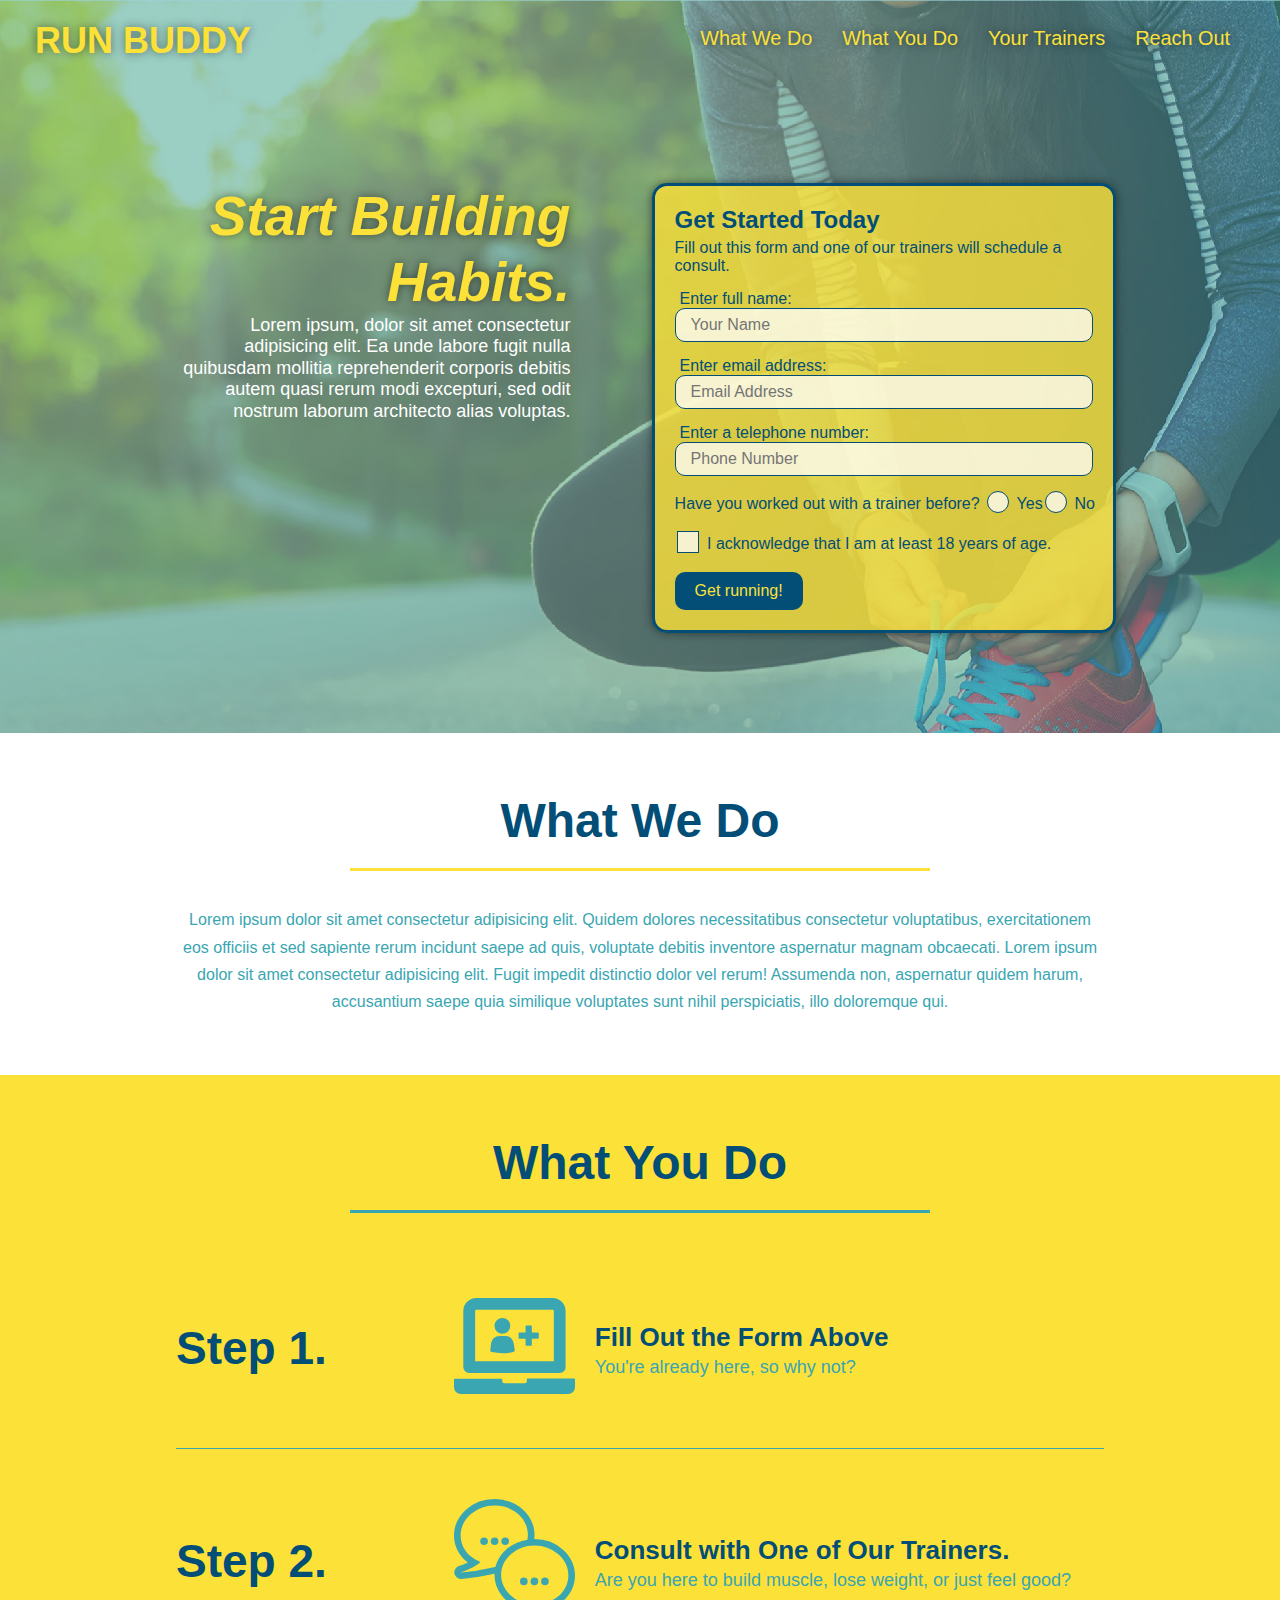
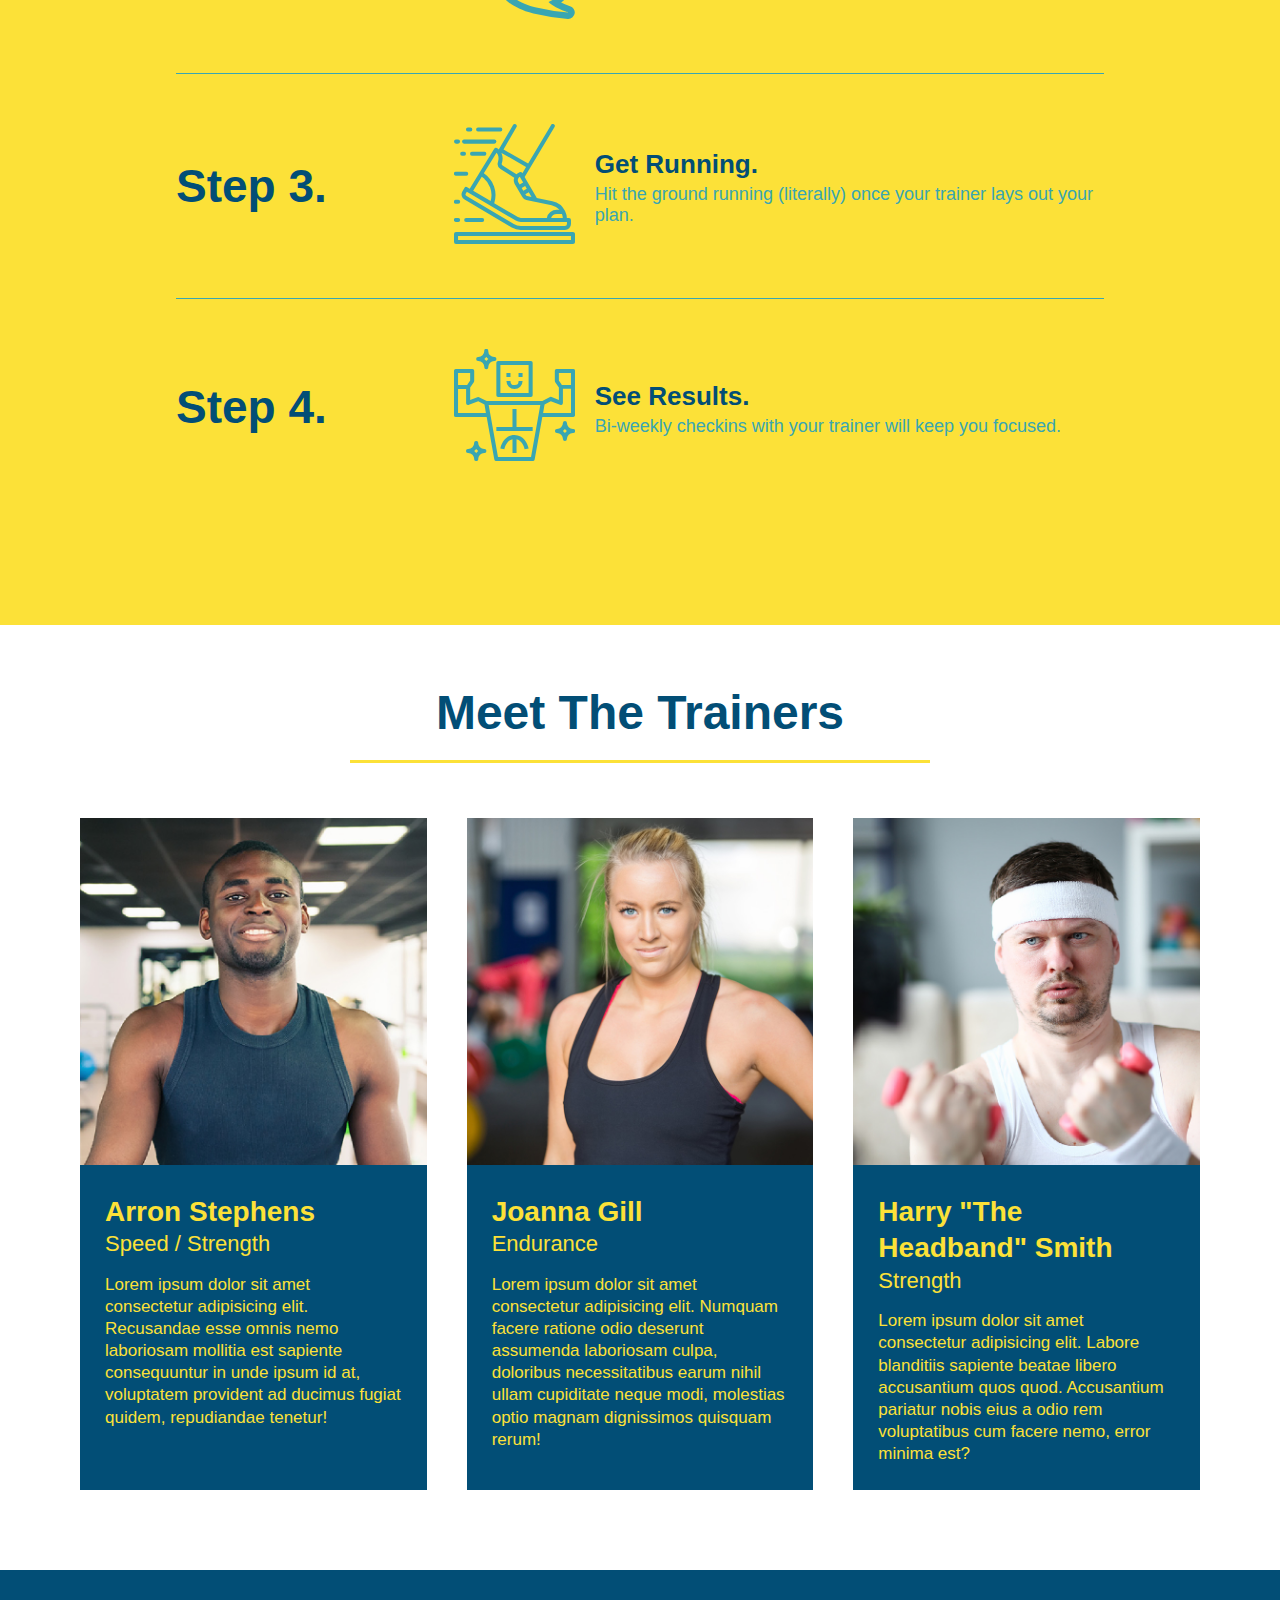
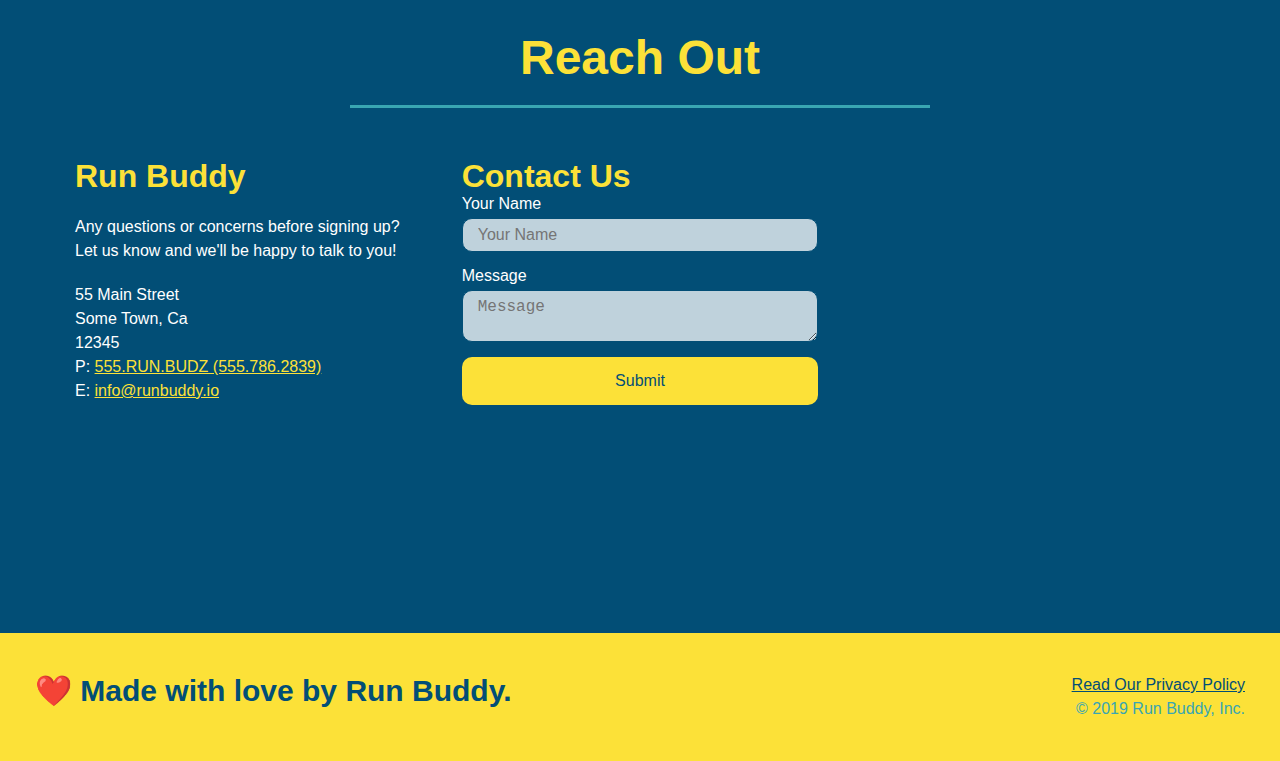
<file: index.html>
<!DOCTYPE html>
<html lang="en">
    
<head>
  <meta charset="UTF-8" />
  <meta name="viewport" content="width=device-width, initial-scale=1.0" />
  <link rel="stylesheet" href="./assets/css/style.css" />
  <title>Run Buddy</title>
</head>

<body>
  <!-- navigation -->
  <header>
    <h1>
      <a href="index.html">
        RUN BUDDY
      </a>
    </h1>
    <nav>
      <!-- Unordered list element -->
      <ul>
        <!-- List item element -->
        <li>
          <!-- Anchor element -->
          <a href="#what-we-do">What We Do</a>
        </li>
        <li>
          <a href="#what-you-do">What You Do</a>
        </li>
        <li>
          <a href="#your-trainers">Your Trainers</a>
        </li>
        <li>
          <a href="#reach-out">Reach Out</a>
        </li>
      </ul>
    </nav>
  </header>

  <!-- hero/jumbotron -->
  <section class="hero">
    <div class="hero-cta">
      <h2>Start Building Habits.</h2>
      <p>
        Lorem ipsum, dolor sit amet consectetur adipisicing elit. Ea unde labore fugit nulla quibusdam mollitia reprehenderit corporis debitis autem quasi rerum modi excepturi, sed odit nostrum laborum architecto alias voluptas.
      </p>
    </div>
    <div class="hero-form">
      <h3>Get Started Today</h3>
      <p>Fill out this form and one of our trainers will schedule a consult.</p>
    <!-- Add form element -->
    <form>
      <label for="name">Enter full name:</label>
      <input type="text" placeholder="Your Name" name="name" id="name" class="form-input"/>
      <label for="email">Enter email address:</label>
      <input type="email" placeholder="Email Address" name="email" id="email" class="form-input"/>
      <label for="phone">Enter a telephone number:</label>
      <input type="tel" placeholder="Phone Number" name="phone" id="phone" class="form-input"/>
      <p>
        Have you worked out with a trainer before?
        <span class="radio-wrapper">
          <input type="radio" name="trainer-confirm" id="trainer-yes" />
          <label for="trainer-yes">Yes</label>
        </span>
        <span class="radio-wrapper">
          <input type="radio" name="trainer-confirm" id="trainer-no" />
          <label for="trainer-no">No</label>
        </span>
      </p>
      <p>
        <span class="checkbox-wrapper">
          <input type="checkbox" name="age-confirm" id="checkbox" />
          <label for="checkbox">
            I acknowledge that I am at least 18 years of age.
          </label>
        </span>
      </p>
      <button type="submit">
        Get running!
      </button>
    </form>
    </div>
  </section>

  <!-- "what we do" section -->
  <section id="what-we-do" class="intro"> 
    <div class="flex-row">
      <h2 class="section-title primary-border">
        What We Do
      </h2>
    </div>  
    <div class="flex-row">
      <p>
        Lorem ipsum dolor sit amet consectetur adipisicing elit. 
        Quidem dolores necessitatibus consectetur voluptatibus, exercitationem eos officiis et sed sapiente rerum incidunt saepe ad quis, voluptate debitis inventore aspernatur magnam obcaecati.
        Lorem ipsum dolor sit amet consectetur adipisicing elit. 
        Fugit impedit distinctio dolor vel rerum! Assumenda non, aspernatur quidem harum, accusantium saepe quia similique voluptates sunt nihil perspiciatis, illo doloremque qui.
      </p>
    </div>
  </section> 
            
  <!-- "what you do" section -->
  <section id="what-you-do" class="steps">
    <div class="flex-row">
      <h2 class="section-title secondary-border">
        What You Do
      </h2>
    </div>
    <div class="step">
      <h3>Step 1.</h3>
      <div class="step-info">
        <div class="step-img">
          <img src="./assets/images/step-1.svg" alt="" />
        </div>
        <div class="step-text"> 
          <h4>Fill Out the Form Above</h4>
          <p>You're already here, so why not?</p>
        </div>
      </div>  
    </div>

    <div class="step">
      <h3>Step 2.</h3>
      <div class="step-info">
        <div class="step-img">
          <img src="assets/images/step-2.svg" alt="" />  
        </div>
        <div class="step-text">
          <h4>Consult with One of Our Trainers.</h4>
          <p>Are you here to build muscle, lose weight, or just feel good?</p>
        </div>
      </div>
    </div>

    <div class="step">
      <h3>Step 3.</h3>
      <div class="step-info">
        <div class="step-img">
          <img src="assets/images/step-3.svg" alt="" />
        </div>
        <div class="step-text">
          <h4>Get Running.</h4>
          <p>Hit the ground running (literally) once your trainer lays out your plan.</p>
        </div>
      </div>
    </div>

    <div class="step">
      <h3>Step 4.</h3>
      <div class="step-info">
        <div class="step-img">
          <img src="assets/images/step-4.svg" alt="" />
        </div>
        <div class="step-text">
          <h4>See Results.</h4>
          <p>Bi-weekly checkins with your trainer will keep you focused.</p>
        </div>
      </div>  
    </div>
  </section>
            
  <!-- "meet the trainers" section -->
  <section id="your-trainers">
    <div class="flex-row">
      <h2 class="section-title primary-border">
        Meet The Trainers
      </h2>
    </div>
    
    <div class="trainers">
      <!-- first trainer bio -->
      <article class="trainer">
        <img src="./assets/images/trainer-1.jpg" alt="Arron Stephens in his workout clothes, ready to pump iron" />
        <div class="trainer-bio">
          <h3 class="trainer-name">Arron Stephens</h3>
          <h4 class="trainer-role">Speed / Strength</h4>
          <p>
            Lorem ipsum dolor sit amet consectetur adipisicing elit. 
            Recusandae esse omnis nemo laboriosam mollitia est sapiente consequuntur in unde ipsum id at, voluptatem provident ad ducimus fugiat quidem, repudiandae tenetur!
          </p>
        </div>
      </article>

      <!-- second trainer bio -->
      <article class="trainer">
        <img src="./assets/images/trainer-2.jpg" alt="Joanna Gill cooling off after a workout" />
        <div class="trainer-bio">
          <h3 class="trainer-name">Joanna Gill</h3>
          <h4 class="trainer-role">Endurance</h4>
          <p>
            Lorem ipsum dolor sit amet consectetur adipisicing elit. 
            Numquam facere ratione odio deserunt assumenda laboriosam culpa, doloribus necessitatibus earum nihil ullam cupiditate neque modi, molestias optio magnam dignissimos quisquam rerum!
          </p>
        </div>
      </article>

      <!-- third trainer bio -->
      <article class="trainer">
        <img src="./assets/images/trainer-3.jpg" alt="Harry Smith wearing a headband and lifting comically small pink weights" />
        <div class="trainer-bio">
          <h3 class="trainer-name">Harry "The Headband" Smith</h3>
          <h4 class="trainer-role">Strength</h4>
          <p>
            Lorem ipsum dolor sit amet consectetur adipisicing elit. Labore blanditiis sapiente beatae libero accusantium quos quod. 
            Accusantium pariatur nobis eius a odio rem voluptatibus cum facere nemo, error minima est?
          </p>
        </div>
      </article>
    </div>
  </section>
            
  <!-- "reach out" section-->
  <section id="reach-out" class="contact">
    <div class="flex-row">
      <h2 class="section-title secondary-border">
        Reach Out
      </h2>
    </div>
    <div class="contact-info">
      <div>
        <h3>Run Buddy</h3>
        <p>
          Any questions or concerns before signing up?
          <br />
          Let us know and we'll be happy to talk to you!
        </p>

        <address>
          55 Main Street <br/>
          Some Town, Ca <br/>
          12345 <br/>
          P: <a href="tel:555.786.2839">555.RUN.BUDZ (555.786.2839)</a><br/>
          E: <a href="mailto:info@runbuddy.io">info@runbuddy.io</a>
        </address>

      </div>

      <div class="contact-form">
        <h3> Contact Us</h3>
        <form>
          <label for="contact-name">Your Name</label>
          <input type="text" id="contact-name" placeholder="Your Name" />

          <label for="contact-message">Message</label>
          <textarea id="contact-message" placeholder="Message"></textarea>

          <button type="submit">Submit</button>
        </form>
      </div>
      
      <iframe 
        src="https://www.google.com/maps/embed?pb=!1m18!1m12!1m3!1d3317.2602287205427!2d-117.8674376!3d33.7539407!2m3!1f0!2f0!3f0!3m2!1i1024!2i768!4f13.1!3m3!1m2!1s0x80dcd9a8bea277f7%3A0x75399bf358a80caa!2s55%20N%20Main%20St%2C%20Santa%20Ana%2C%20CA%2092701!5e0!3m2!1sen!2sus!4v1637534053724!5m2!1sen!2sus" 
        style="border:0;" 
        allowfullscreen="" 
        loading="lazy">
      </iframe> 
    </div>
  </section>

  <!-- footer -->
  <footer>
    <h2>❤️ Made with love by Run Buddy.</h2>
    <div>
      <a href="./privacy-policy.html">Read Our Privacy Policy</a><br />
      &copy; 2019 Run Buddy, Inc.
    </div>
  </footer>
</body>

</html>
</file>
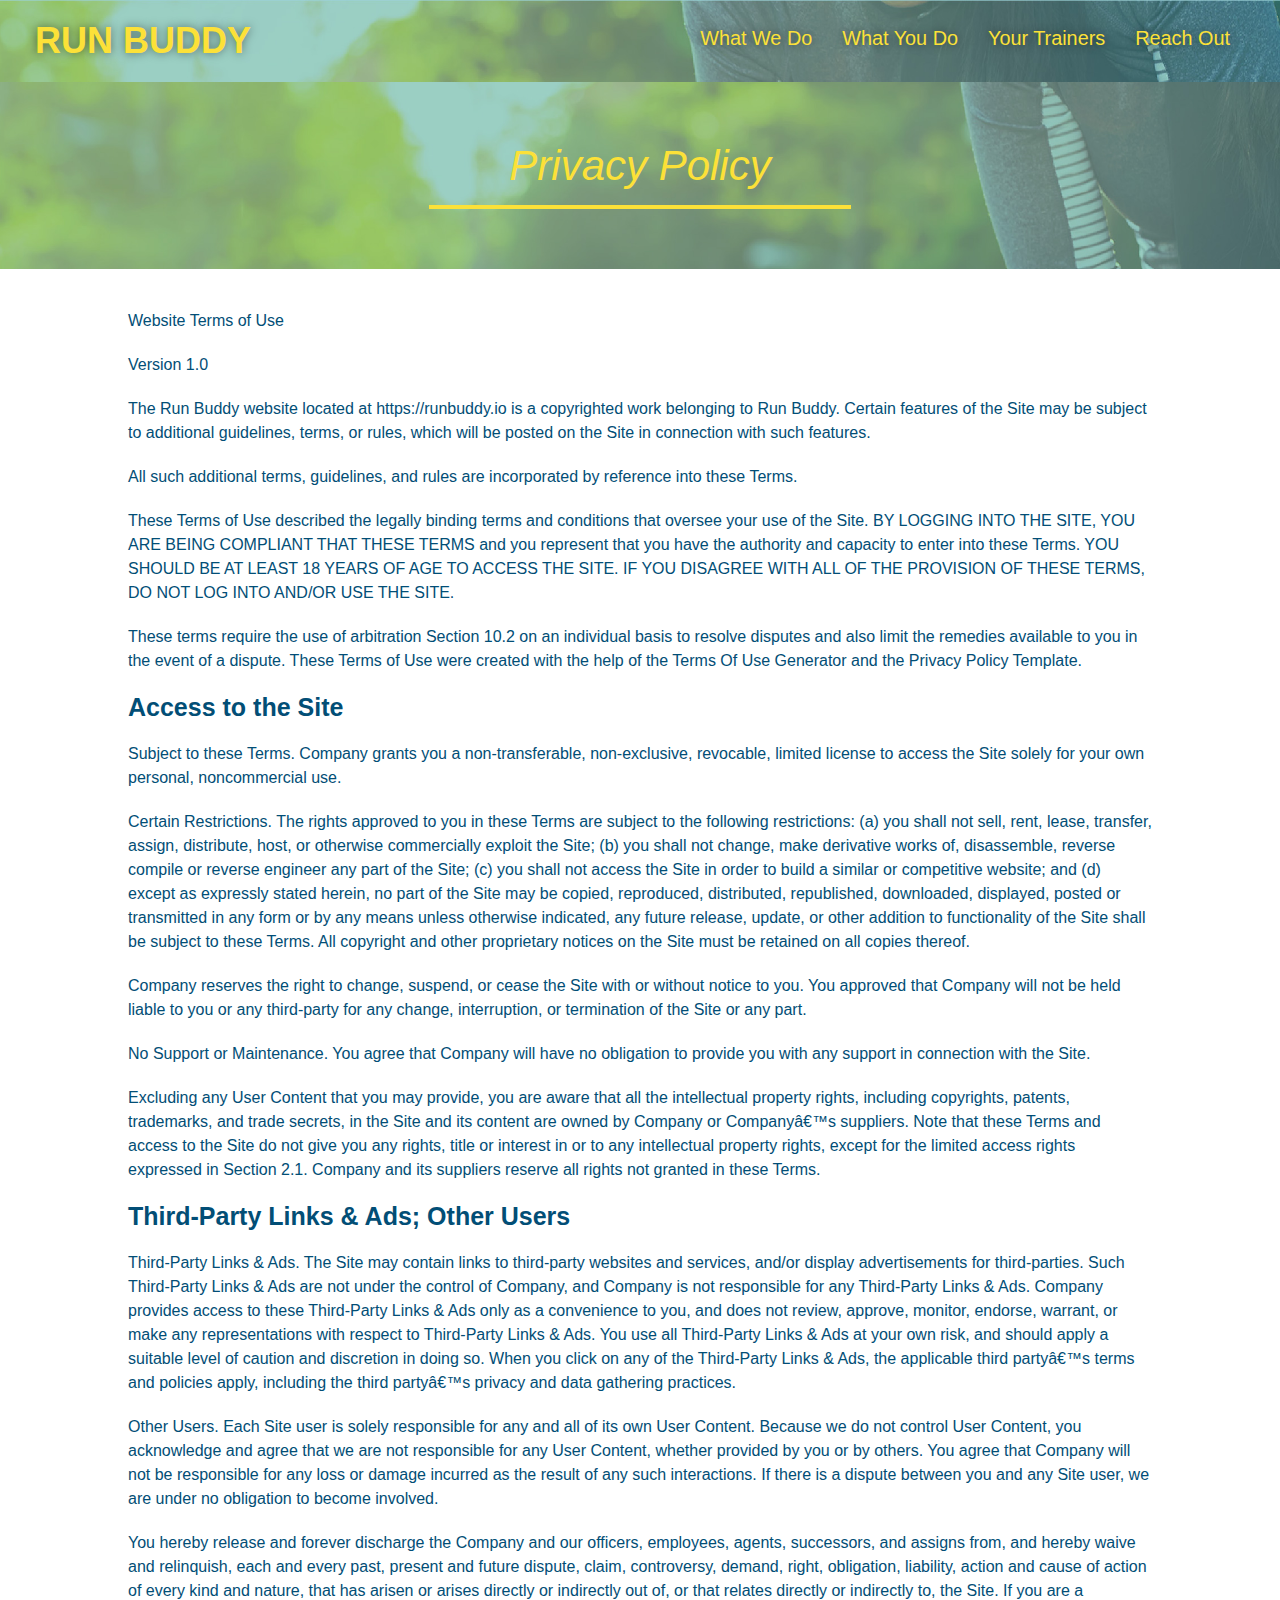
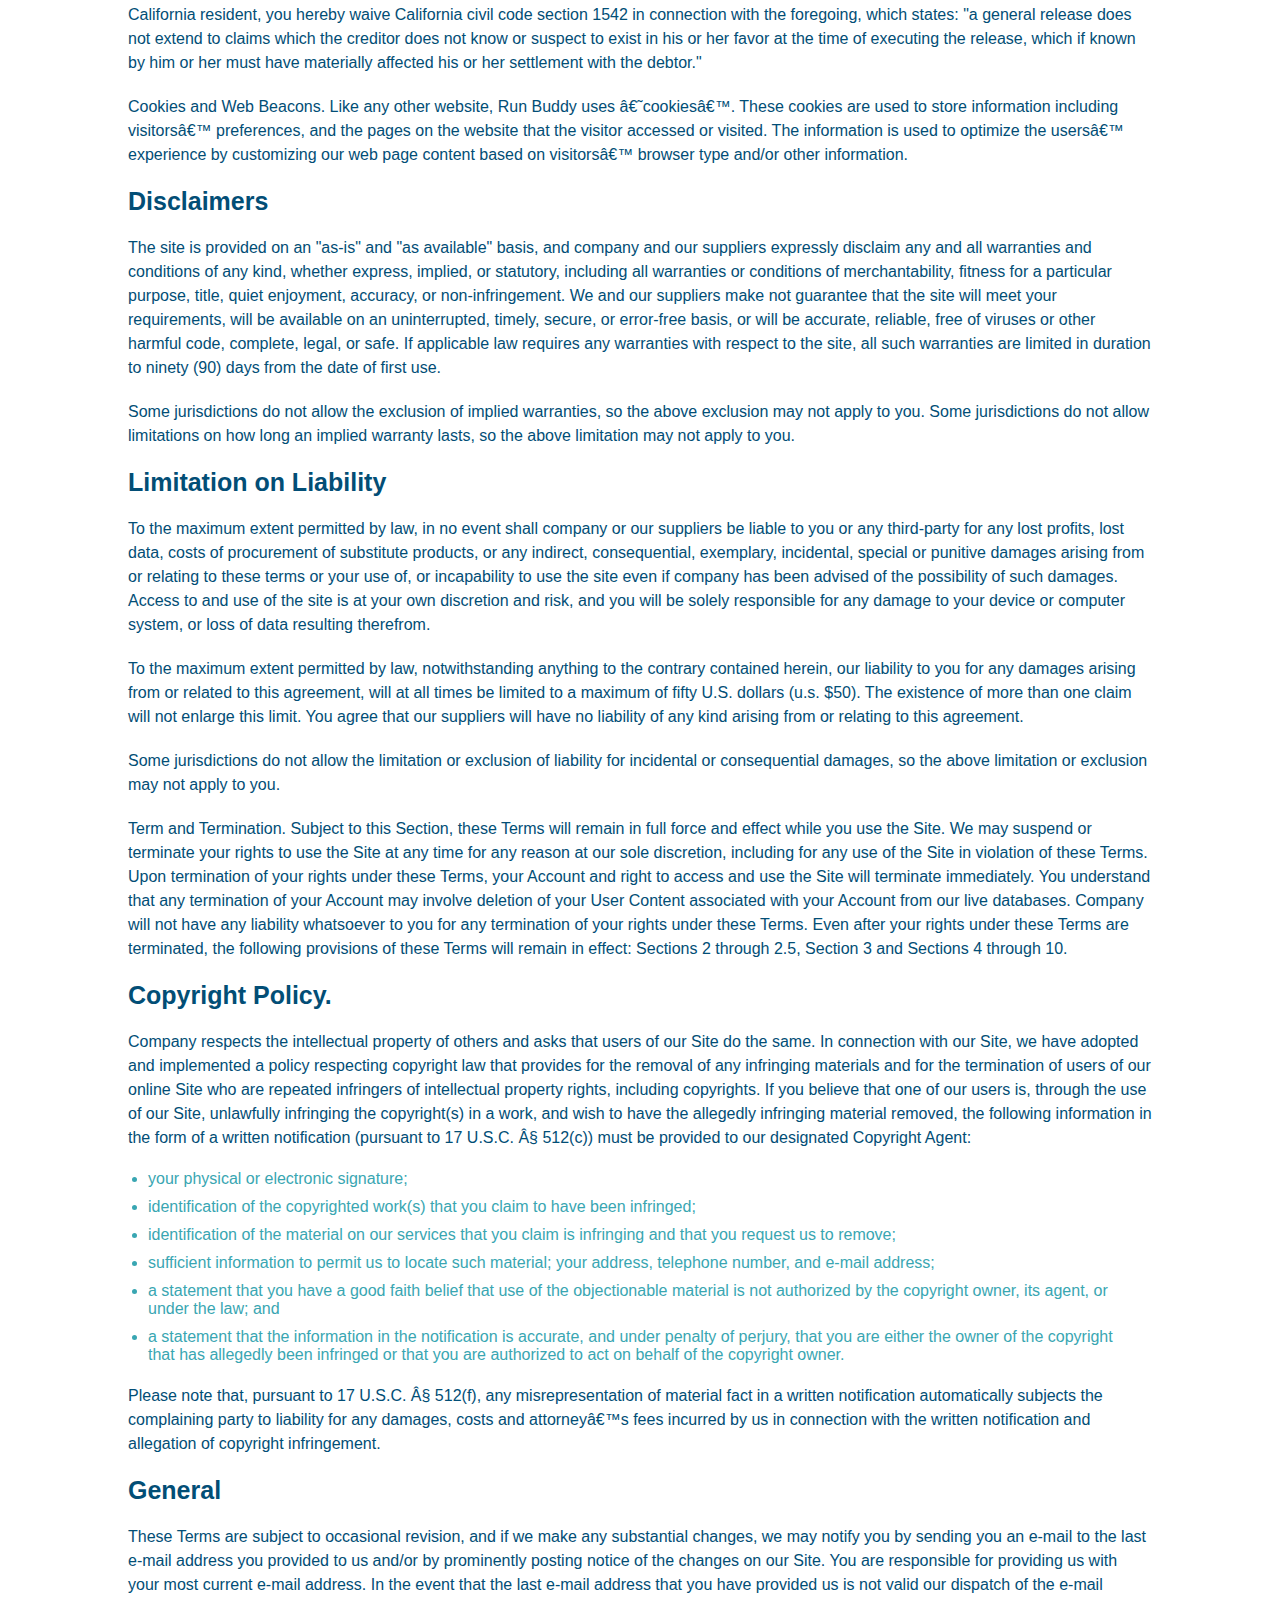
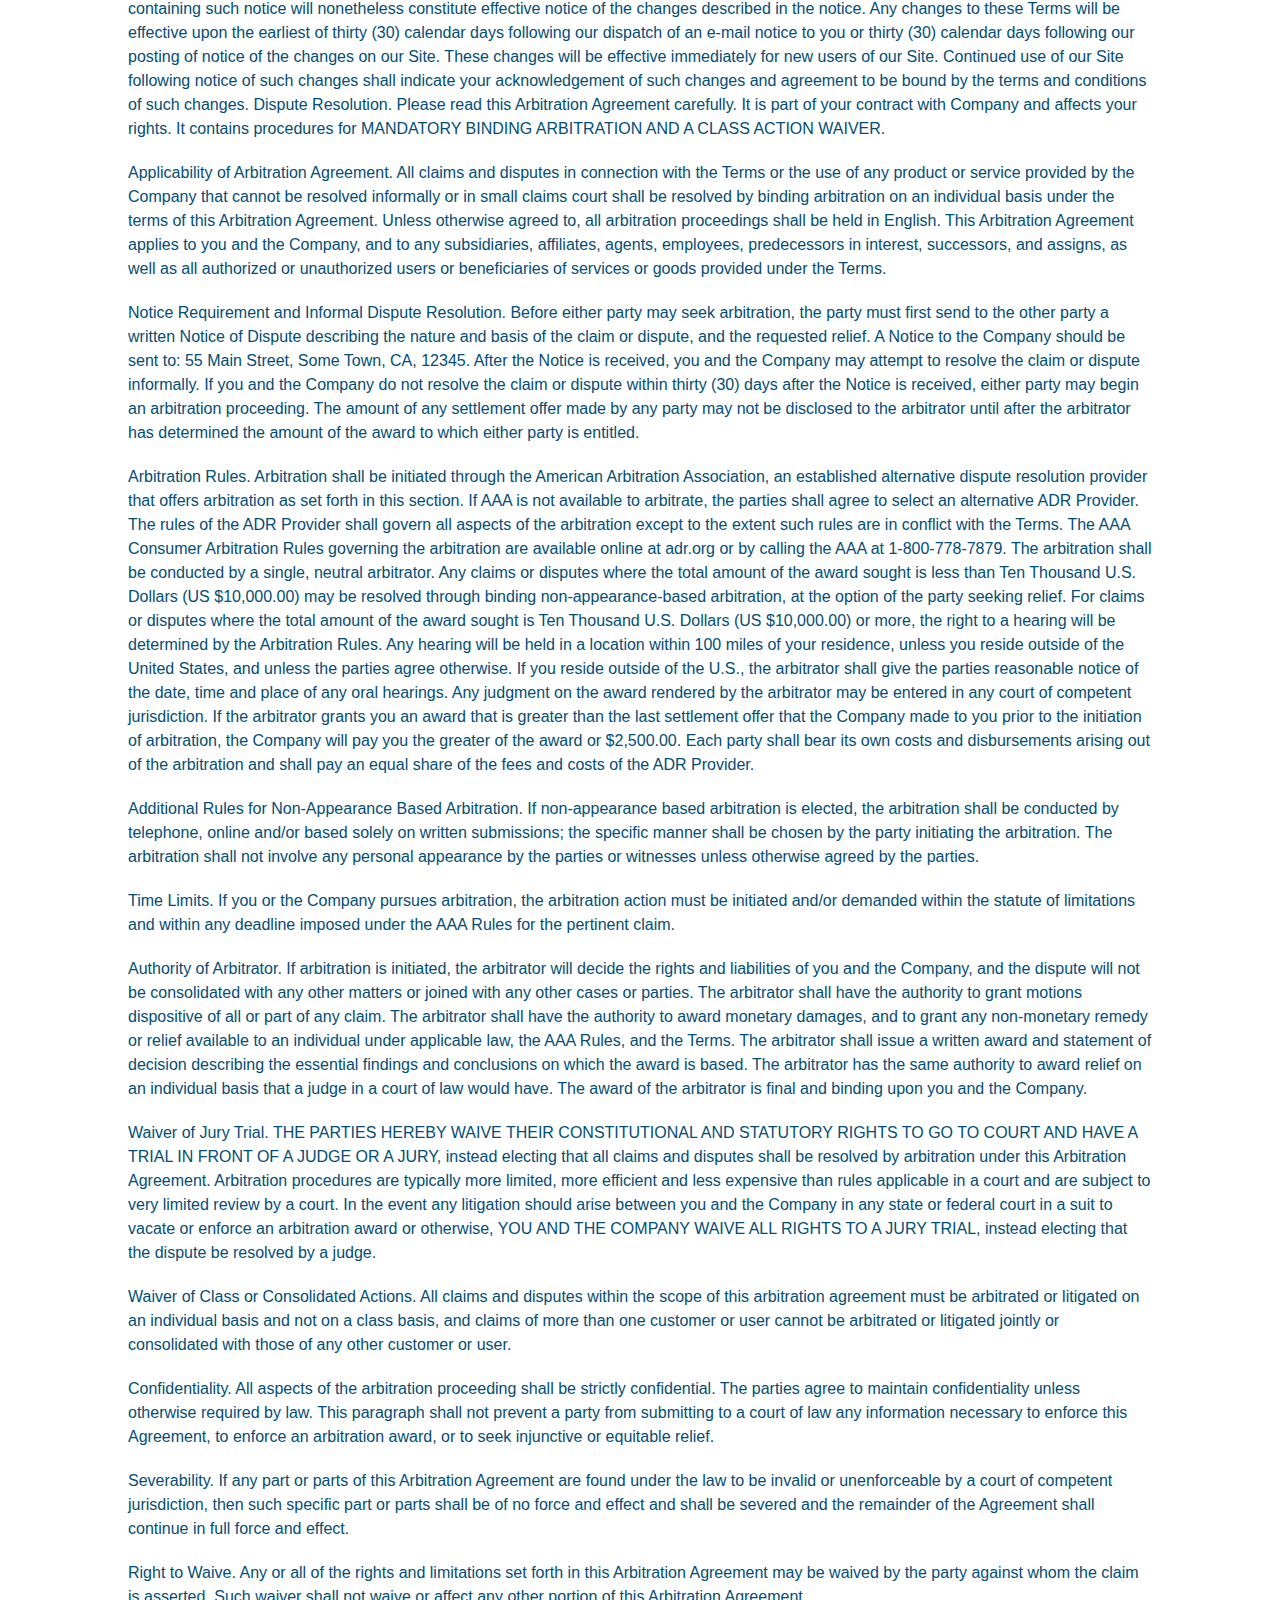
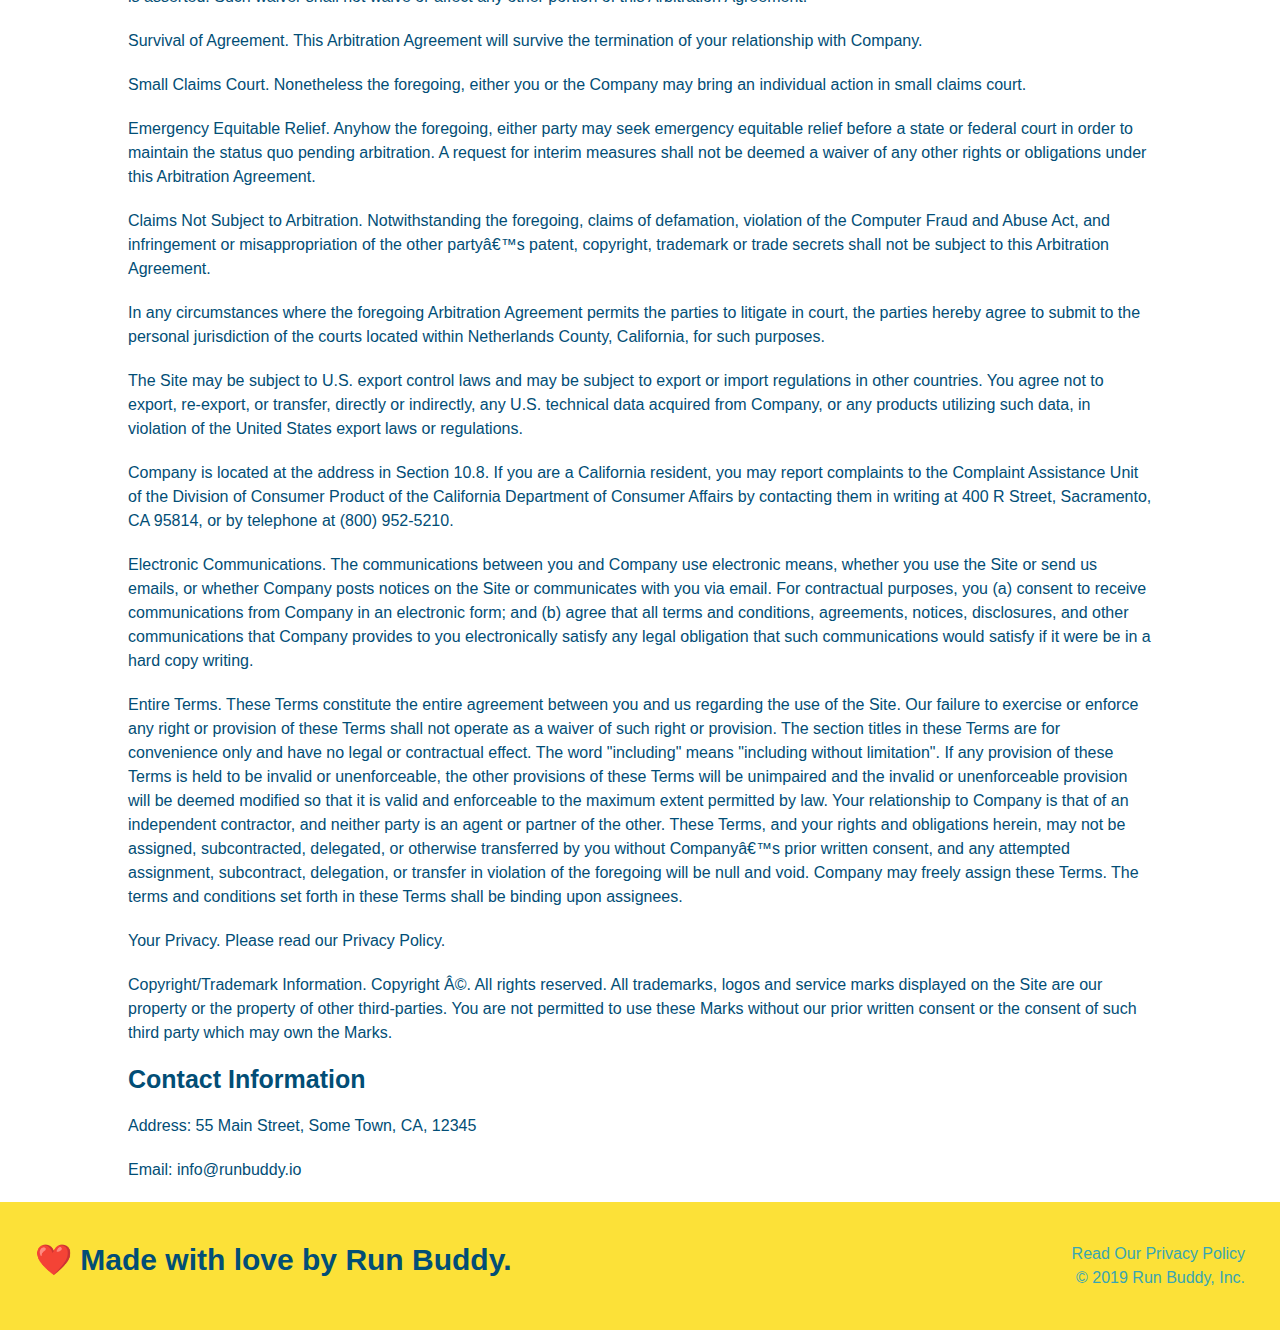
<file: privacy-policy.html>
<!DOCTYPE html>
<html lang="en">
  <head>
    <link rel="stylesheet" href="./assets/css/style.css" />
    <link rel="stylesheet" href="./assets/css/secondary-styles.css" />
    <meta charset="UTF-8" />
    <meta name="viewport" content="width=device-width, initial-scale=1.0" />
    <title>Privacy Policy - Run Buddy</title>
  </head>
  <body>
    <!-- navigation -->
    <header>
      <h1>
        <a href="index.html">
          RUN BUDDY
        </a>  
      </h1>
      <nav>
        <!-- Unordered list element -->
        <ul>
          <!-- List item element -->
          <li>
            <!-- Anchor element -->
            <a href="./index.html#what-we-do">What We Do</a>
          </li>
          <li>
            <a href="./index.html#what-you-do">What You Do</a>
          </li>
          <li>
            <a href="./index.html#your-trainers">Your Trainers</a>
          </li>
          <li>
            <a href="./index.html#reach-out">Reach Out</a>
          </li>
        </ul>
      </nav>
    </header>

    <section class="hero">
      <h2 class="page-title">
        Privacy Policy
      </h2>
    </section>

    <article class="secondary-content">
      <p>
        Website Terms of Use
      </p>

      <p>
        Version 1.0
      </p>

      <p>
        The Run Buddy website located at https://runbuddy.io is a copyrighted work belonging to Run Buddy. Certain
        features of the Site may be subject to additional guidelines, terms, or rules, which will be posted on the Site
        in connection with such features.
      </p>

      <p>
        All such additional terms, guidelines, and rules are incorporated by reference into these Terms.
      </p>

      <p>
        These Terms of Use described the legally binding terms and conditions that oversee your use of the Site. BY
        LOGGING INTO THE SITE, YOU ARE BEING COMPLIANT THAT THESE TERMS and you represent that you have the authority
        and capacity to enter into these Terms. YOU SHOULD BE AT LEAST 18 YEARS OF AGE TO ACCESS THE SITE. IF YOU
        DISAGREE WITH ALL OF THE PROVISION OF THESE TERMS, DO NOT LOG INTO AND/OR USE THE SITE.
      </p>

      <p>
        These terms require the use of arbitration Section 10.2 on an individual basis to resolve disputes and also
        limit the remedies available to you in the event of a dispute. These Terms of Use were created with the help of
        the Terms Of Use Generator and the Privacy Policy Template.
      </p>

      <h3>
        Access to the Site
      </h3>

      <p>
        Subject to these Terms. Company grants you a non-transferable, non-exclusive, revocable, limited license to
        access the Site solely for your own personal, noncommercial use.
      </p>

      <p>
        Certain Restrictions. The rights approved to you in these Terms are subject to the following restrictions: (a)
        you shall not sell, rent, lease, transfer, assign, distribute, host, or otherwise commercially exploit the Site;
        (b) you shall not change, make derivative works of, disassemble, reverse compile or reverse engineer any part of
        the Site; (c) you shall not access the Site in order to build a similar or competitive website; and (d) except
        as expressly stated herein, no part of the Site may be copied, reproduced, distributed, republished, downloaded,
        displayed, posted or transmitted in any form or by any means unless otherwise indicated, any future release,
        update, or other addition to functionality of the Site shall be subject to these Terms. All copyright and other
        proprietary notices on the Site must be retained on all copies thereof.
      </p>

      <p>
        Company reserves the right to change, suspend, or cease the Site with or without notice to you. You approved
        that Company will not be held liable to you or any third-party for any change, interruption, or termination of
        the Site or any part.
      </p>

      <p>
        No Support or Maintenance. You agree that Company will have no obligation to provide you with any support in
        connection with the Site.
      </p>

      <p>
        Excluding any User Content that you may provide, you are aware that all the intellectual property rights,
        including copyrights, patents, trademarks, and trade secrets, in the Site and its content are owned by Company
        or Companyâ€™s suppliers. Note that these Terms and access to the Site do not give you any rights, title or
        interest in or to any intellectual property rights, except for the limited access rights expressed in Section
        2.1. Company and its suppliers reserve all rights not granted in these Terms.
      </p>

      <h3>
        Third-Party Links & Ads; Other Users
      </h3>

      <p>
        Third-Party Links & Ads. The Site may contain links to third-party websites and services, and/or display
        advertisements for third-parties. Such Third-Party Links & Ads are not under the control of Company, and Company
        is not responsible for any Third-Party Links & Ads. Company provides access to these Third-Party Links & Ads
        only as a convenience to you, and does not review, approve, monitor, endorse, warrant, or make any
        representations with respect to Third-Party Links & Ads. You use all Third-Party Links & Ads at your own risk,
        and should apply a suitable level of caution and discretion in doing so. When you click on any of the
        Third-Party Links & Ads, the applicable third partyâ€™s terms and policies apply, including the third partyâ€™s
        privacy and data gathering practices.
      </p>

      <p>
        Other Users. Each Site user is solely responsible for any and all of its own User Content. Because we do not
        control User Content, you acknowledge and agree that we are not responsible for any User Content, whether
        provided by you or by others. You agree that Company will not be responsible for any loss or damage incurred as
        the result of any such interactions. If there is a dispute between you and any Site user, we are under no
        obligation to become involved.
      </p>

      <p>
        You hereby release and forever discharge the Company and our officers, employees, agents, successors, and
        assigns from, and hereby waive and relinquish, each and every past, present and future dispute, claim,
        controversy, demand, right, obligation, liability, action and cause of action of every kind and nature, that has
        arisen or arises directly or indirectly out of, or that relates directly or indirectly to, the Site. If you are
        a California resident, you hereby waive California civil code section 1542 in connection with the foregoing,
        which states: "a general release does not extend to claims which the creditor does not know or suspect to exist
        in his or her favor at the time of executing the release, which if known by him or her must have materially
        affected his or her settlement with the debtor."
      </p>

      <p>
        Cookies and Web Beacons. Like any other website, Run Buddy uses â€˜cookiesâ€™. These cookies are used to store
        information including visitorsâ€™ preferences, and the pages on the website that the visitor accessed or visited.
        The information is used to optimize the usersâ€™ experience by customizing our web page content based on visitorsâ€™
        browser type and/or other information.
      </p>

      <h3>
        Disclaimers
      </h3>

      <p>
        The site is provided on an "as-is" and "as available" basis, and company and our suppliers expressly disclaim
        any and all warranties and conditions of any kind, whether express, implied, or statutory, including all
        warranties or conditions of merchantability, fitness for a particular purpose, title, quiet enjoyment, accuracy,
        or non-infringement. We and our suppliers make not guarantee that the site will meet your requirements, will be
        available on an uninterrupted, timely, secure, or error-free basis, or will be accurate, reliable, free of
        viruses or other harmful code, complete, legal, or safe. If applicable law requires any warranties with respect
        to the site, all such warranties are limited in duration to ninety (90) days from the date of first use.
      </p>

      <p>
        Some jurisdictions do not allow the exclusion of implied warranties, so the above exclusion may not apply to
        you. Some jurisdictions do not allow limitations on how long an implied warranty lasts, so the above limitation
        may not apply to you.
      </p>

      <h3>
        Limitation on Liability
      </h3>

      <p>
        To the maximum extent permitted by law, in no event shall company or our suppliers be liable to you or any
        third-party for any lost profits, lost data, costs of procurement of substitute products, or any indirect,
        consequential, exemplary, incidental, special or punitive damages arising from or relating to these terms or
        your use of, or incapability to use the site even if company has been advised of the possibility of such
        damages. Access to and use of the site is at your own discretion and risk, and you will be solely responsible
        for any damage to your device or computer system, or loss of data resulting therefrom.
      </p>

      <p>
        To the maximum extent permitted by law, notwithstanding anything to the contrary contained herein, our liability
        to you for any damages arising from or related to this agreement, will at all times be limited to a maximum of
        fifty U.S. dollars (u.s. $50). The existence of more than one claim will not enlarge this limit. You agree that
        our suppliers will have no liability of any kind arising from or relating to this agreement.
      </p>

      <p>
        Some jurisdictions do not allow the limitation or exclusion of liability for incidental or consequential
        damages, so the above limitation or exclusion may not apply to you.
      </p>

      <p>
        Term and Termination. Subject to this Section, these Terms will remain in full force and effect while you use
        the Site. We may suspend or terminate your rights to use the Site at any time for any reason at our sole
        discretion, including for any use of the Site in violation of these Terms. Upon termination of your rights under
        these Terms, your Account and right to access and use the Site will terminate immediately. You understand that
        any termination of your Account may involve deletion of your User Content associated with your Account from our
        live databases. Company will not have any liability whatsoever to you for any termination of your rights under
        these Terms. Even after your rights under these Terms are terminated, the following provisions of these Terms
        will remain in effect: Sections 2 through 2.5, Section 3 and Sections 4 through 10.
      </p>

      <h3>
        Copyright Policy.
      </h3>

      <p>
        Company respects the intellectual property of others and asks that users of our Site do the same. In connection
        with our Site, we have adopted and implemented a policy respecting copyright law that provides for the removal
        of any infringing materials and for the termination of users of our online Site who are repeated infringers of
        intellectual property rights, including copyrights. If you believe that one of our users is, through the use of
        our Site, unlawfully infringing the copyright(s) in a work, and wish to have the allegedly infringing material
        removed, the following information in the form of a written notification (pursuant to 17 U.S.C. Â§ 512(c)) must
        be provided to our designated Copyright Agent:
      </p>

      <ul>
        <li>
          your physical or electronic signature;
        </li>
        <li>
          identification of the copyrighted work(s) that you claim to have been infringed;
        </li>
        <li>
          identification of the material on our services that you claim is infringing and that you request us to remove;
        </li>
        <li>
          sufficient information to permit us to locate such material; your address, telephone number, and e-mail
          address;
        </li>
        <li>
          a statement that you have a good faith belief that use of the objectionable material is not authorized by the
          copyright owner, its agent, or under the law; and
        </li>
        <li>
          a statement that the information in the notification is accurate, and under penalty of perjury, that you are
          either the owner of the copyright that has allegedly been infringed or that you are authorized to act on
          behalf of the copyright owner.
        </li>
      </ul>

      <p>
        Please note that, pursuant to 17 U.S.C. Â§ 512(f), any misrepresentation of material fact in a written
        notification automatically subjects the complaining party to liability for any damages, costs and attorneyâ€™s
        fees incurred by us in connection with the written notification and allegation of copyright infringement.
      </p>

      <h3>
        General
      </h3>

      <p>
        These Terms are subject to occasional revision, and if we make any substantial changes, we may notify you by
        sending you an e-mail to the last e-mail address you provided to us and/or by prominently posting notice of the
        changes on our Site. You are responsible for providing us with your most current e-mail address. In the event
        that the last e-mail address that you have provided us is not valid our dispatch of the e-mail containing such
        notice will nonetheless constitute effective notice of the changes described in the notice. Any changes to these
        Terms will be effective upon the earliest of thirty (30) calendar days following our dispatch of an e-mail
        notice to you or thirty (30) calendar days following our posting of notice of the changes on our Site. These
        changes will be effective immediately for new users of our Site. Continued use of our Site following notice of
        such changes shall indicate your acknowledgement of such changes and agreement to be bound by the terms and
        conditions of such changes. Dispute Resolution. Please read this Arbitration Agreement carefully. It is part of
        your contract with Company and affects your rights. It contains procedures for MANDATORY BINDING ARBITRATION AND
        A CLASS ACTION WAIVER.
      </p>

      <p>
        Applicability of Arbitration Agreement. All claims and disputes in connection with the Terms or the use of any
        product or service provided by the Company that cannot be resolved informally or in small claims court shall be
        resolved by binding arbitration on an individual basis under the terms of this Arbitration Agreement. Unless
        otherwise agreed to, all arbitration proceedings shall be held in English. This Arbitration Agreement applies to
        you and the Company, and to any subsidiaries, affiliates, agents, employees, predecessors in interest,
        successors, and assigns, as well as all authorized or unauthorized users or beneficiaries of services or goods
        provided under the Terms.
      </p>

      <p>
        Notice Requirement and Informal Dispute Resolution. Before either party may seek arbitration, the party must
        first send to the other party a written Notice of Dispute describing the nature and basis of the claim or
        dispute, and the requested relief. A Notice to the Company should be sent to: 55 Main Street, Some Town, CA,
        12345. After the Notice is received, you and the Company may attempt to resolve the claim or dispute informally.
        If you and the Company do not resolve the claim or dispute within thirty (30) days after the Notice is received,
        either party may begin an arbitration proceeding. The amount of any settlement offer made by any party may not
        be disclosed to the arbitrator until after the arbitrator has determined the amount of the award to which either
        party is entitled.
      </p>

      <p>
        Arbitration Rules. Arbitration shall be initiated through the American Arbitration Association, an established
        alternative dispute resolution provider that offers arbitration as set forth in this section. If AAA is not
        available to arbitrate, the parties shall agree to select an alternative ADR Provider. The rules of the ADR
        Provider shall govern all aspects of the arbitration except to the extent such rules are in conflict with the
        Terms. The AAA Consumer Arbitration Rules governing the arbitration are available online at adr.org or by
        calling the AAA at 1-800-778-7879. The arbitration shall be conducted by a single, neutral arbitrator. Any
        claims or disputes where the total amount of the award sought is less than Ten Thousand U.S. Dollars (US
        $10,000.00) may be resolved through binding non-appearance-based arbitration, at the option of the party seeking
        relief. For claims or disputes where the total amount of the award sought is Ten Thousand U.S. Dollars (US
        $10,000.00) or more, the right to a hearing will be determined by the Arbitration Rules. Any hearing will be
        held in a location within 100 miles of your residence, unless you reside outside of the United States, and
        unless the parties agree otherwise. If you reside outside of the U.S., the arbitrator shall give the parties
        reasonable notice of the date, time and place of any oral hearings. Any judgment on the award rendered by the
        arbitrator may be entered in any court of competent jurisdiction. If the arbitrator grants you an award that is
        greater than the last settlement offer that the Company made to you prior to the initiation of arbitration, the
        Company will pay you the greater of the award or $2,500.00. Each party shall bear its own costs and
        disbursements arising out of the arbitration and shall pay an equal share of the fees and costs of the ADR
        Provider.
      </p>

      <p>
        Additional Rules for Non-Appearance Based Arbitration. If non-appearance based arbitration is elected, the
        arbitration shall be conducted by telephone, online and/or based solely on written submissions; the specific
        manner shall be chosen by the party initiating the arbitration. The arbitration shall not involve any personal
        appearance by the parties or witnesses unless otherwise agreed by the parties.
      </p>

      <p>
        Time Limits. If you or the Company pursues arbitration, the arbitration action must be initiated and/or demanded
        within the statute of limitations and within any deadline imposed under the AAA Rules for the pertinent claim.
      </p>

      <p>
        Authority of Arbitrator. If arbitration is initiated, the arbitrator will decide the rights and liabilities of
        you and the Company, and the dispute will not be consolidated with any other matters or joined with any other
        cases or parties. The arbitrator shall have the authority to grant motions dispositive of all or part of any
        claim. The arbitrator shall have the authority to award monetary damages, and to grant any non-monetary remedy
        or relief available to an individual under applicable law, the AAA Rules, and the Terms. The arbitrator shall
        issue a written award and statement of decision describing the essential findings and conclusions on which the
        award is based. The arbitrator has the same authority to award relief on an individual basis that a judge in a
        court of law would have. The award of the arbitrator is final and binding upon you and the Company.
      </p>

      <p>
        Waiver of Jury Trial. THE PARTIES HEREBY WAIVE THEIR CONSTITUTIONAL AND STATUTORY RIGHTS TO GO TO COURT AND HAVE
        A TRIAL IN FRONT OF A JUDGE OR A JURY, instead electing that all claims and disputes shall be resolved by
        arbitration under this Arbitration Agreement. Arbitration procedures are typically more limited, more efficient
        and less expensive than rules applicable in a court and are subject to very limited review by a court. In the
        event any litigation should arise between you and the Company in any state or federal court in a suit to vacate
        or enforce an arbitration award or otherwise, YOU AND THE COMPANY WAIVE ALL RIGHTS TO A JURY TRIAL, instead
        electing that the dispute be resolved by a judge.
      </p>

      <p>
        Waiver of Class or Consolidated Actions. All claims and disputes within the scope of this arbitration agreement
        must be arbitrated or litigated on an individual basis and not on a class basis, and claims of more than one
        customer or user cannot be arbitrated or litigated jointly or consolidated with those of any other customer or
        user.
      </p>

      <p>
        Confidentiality. All aspects of the arbitration proceeding shall be strictly confidential. The parties agree to
        maintain confidentiality unless otherwise required by law. This paragraph shall not prevent a party from
        submitting to a court of law any information necessary to enforce this Agreement, to enforce an arbitration
        award, or to seek injunctive or equitable relief.
      </p>

      <p>
        Severability. If any part or parts of this Arbitration Agreement are found under the law to be invalid or
        unenforceable by a court of competent jurisdiction, then such specific part or parts shall be of no force and
        effect and shall be severed and the remainder of the Agreement shall continue in full force and effect.
      </p>

      <p>
        Right to Waive. Any or all of the rights and limitations set forth in this Arbitration Agreement may be waived
        by the party against whom the claim is asserted. Such waiver shall not waive or affect any other portion of this
        Arbitration Agreement.
      </p>

      <p>
        Survival of Agreement. This Arbitration Agreement will survive the termination of your relationship with
        Company.
      </p>

      <p>
        Small Claims Court. Nonetheless the foregoing, either you or the Company may bring an individual action in small
        claims court.
      </p>

      <p>
        Emergency Equitable Relief. Anyhow the foregoing, either party may seek emergency equitable relief before a
        state or federal court in order to maintain the status quo pending arbitration. A request for interim measures
        shall not be deemed a waiver of any other rights or obligations under this Arbitration Agreement.
      </p>

      <p>
        Claims Not Subject to Arbitration. Notwithstanding the foregoing, claims of defamation, violation of the
        Computer Fraud and Abuse Act, and infringement or misappropriation of the other partyâ€™s patent, copyright,
        trademark or trade secrets shall not be subject to this Arbitration Agreement.
      </p>

      <p>
        In any circumstances where the foregoing Arbitration Agreement permits the parties to litigate in court, the
        parties hereby agree to submit to the personal jurisdiction of the courts located within Netherlands County,
        California, for such purposes.
      </p>

      <p>
        The Site may be subject to U.S. export control laws and may be subject to export or import regulations in other
        countries. You agree not to export, re-export, or transfer, directly or indirectly, any U.S. technical data
        acquired from Company, or any products utilizing such data, in violation of the United States export laws or
        regulations.
      </p>

      <p>
        Company is located at the address in Section 10.8. If you are a California resident, you may report complaints
        to the Complaint Assistance Unit of the Division of Consumer Product of the California Department of Consumer
        Affairs by contacting them in writing at 400 R Street, Sacramento, CA 95814, or by telephone at (800) 952-5210.
      </p>

      <p>
        Electronic Communications. The communications between you and Company use electronic means, whether you use the
        Site or send us emails, or whether Company posts notices on the Site or communicates with you via email. For
        contractual purposes, you (a) consent to receive communications from Company in an electronic form; and (b)
        agree that all terms and conditions, agreements, notices, disclosures, and other communications that Company
        provides to you electronically satisfy any legal obligation that such communications would satisfy if it were be
        in a hard copy writing.
      </p>

      <p>
        Entire Terms. These Terms constitute the entire agreement between you and us regarding the use of the Site. Our
        failure to exercise or enforce any right or provision of these Terms shall not operate as a waiver of such right
        or provision. The section titles in these Terms are for convenience only and have no legal or contractual
        effect. The word "including" means "including without limitation". If any provision of these Terms is held to be
        invalid or unenforceable, the other provisions of these Terms will be unimpaired and the invalid or
        unenforceable provision will be deemed modified so that it is valid and enforceable to the maximum extent
        permitted by law. Your relationship to Company is that of an independent contractor, and neither party is an
        agent or partner of the other. These Terms, and your rights and obligations herein, may not be assigned,
        subcontracted, delegated, or otherwise transferred by you without Companyâ€™s prior written consent, and any
        attempted assignment, subcontract, delegation, or transfer in violation of the foregoing will be null and void.
        Company may freely assign these Terms. The terms and conditions set forth in these Terms shall be binding upon
        assignees.
      </p>

      <p>
        Your Privacy. Please read our Privacy Policy.
      </p>

      <p>
        Copyright/Trademark Information. Copyright Â©. All rights reserved. All trademarks, logos and service marks
        displayed on the Site are our property or the property of other third-parties. You are not permitted to use
        these Marks without our prior written consent or the consent of such third party which may own the Marks.
      </p>

      <h3>
        Contact Information
      </h3>

      <p>
        Address: 55 Main Street, Some Town, CA, 12345
      </p>

      <p>
        Email: info@runbuddy.io
      </p>
    </article>
      <!-- footer -->
    <footer>
      <h2>❤️ Made with love by Run Buddy.</h2>
      <div>
        Read Our Privacy Policy<br />
        &copy; 2019 Run Buddy, Inc.
      </div>
    </footer>
  </body>
</html>
</file>
<file: assets/css/style.css>
:root {
  --primary-color: #fce138;
  --secondary-color: #024e76;
  --tertiary-color: #39a6b2;
}

* {
  margin: 0;
  padding: 0;
  box-sizing: border-box;
}

body {
  /* notes */
  color: var(--tertiary-color);
  font-family: Helvetica, Arial, sans-serif;
}

/* apply styles to <header> */
header {
  padding: 20px 35px;
  background-color: var(--tertiary-color);
  display: flex;
  justify-content: space-between;
  flex-wrap: wrap;
  position: -webkit-sticky;
  position: sticky;
  top: 0;
  background-image: url("../images/hero-bg.jpg");
  background-size: cover;
  background-attachment: fixed;
  background-position: 80%;
  z-index: 9999;
}

header h1 {
  font-weight: bold;
  font-size: 36px;
  color: var(--primary-color);
  margin: 0;
  text-shadow: 0 0 10px rgba(0, 0, 0, 0.5);
}

header a {
  text-decoration: none;
  color: var(--primary-color);
}

header nav {
  margin: 7px 0;
}

header nav ul {
  display: flex;
  flex-wrap: wrap;
  justify-content: space-between;
  align-items: center;
  list-style: none;
}

header nav ul li a {
  padding: 10px 15px;
  font-weight: lighter;
  font-size: 1.55vw;
  text-shadow: 0 0 10px rgba(0, 0, 0, 0.5);
}

header nav ul li a:hover {
  background: #fce138;
  color: var(--secondary-color);
  border-radius: 15px;
  text-shadow: none;
}

footer {
  background: #fce138;
  width: 100%;
  padding: 40px 35px;
  display: flex;
  justify-content: space-between;
  flex-wrap: wrap;
}

footer h2 {
  color: var(--secondary-color);
  font-size: 30px;
  margin: 0;
}

footer div {
  line-height: 1.5;
  text-align: right;
}

footer a {
  color: #024e76;
}

section {
  padding: 60px;
}

/* Hero Style Start */
.hero {
  background-image: url("../images/hero-bg.jpg");
  background-size: cover;
  display: flex;
  justify-content: center;
  flex-wrap: wrap;
  align-items: flex-start;
  background-attachment: fixed;
  background-position: 80%;
}

.hero-cta {
  width: 35%;
  text-align: right;
  margin: 3.5%;
  color: #fff;
  font-size: 18px;
  line-height: 1.2;
}

.hero-cta h2 {
  font-style: italic;
  font-size: 55px;
  color: #fce138;
  text-shadow: 0 0 10px rgba(0, 0, 0, 0.5);
}

.hero-form {
  background-color: rgba(252, 225, 56, 0.8);
  color: #024e76;
  padding: 20px;
  border: solid 3px #024e76;
  width: 40%;
  margin: 3.5%;
  box-shadow: 0 0 10px rgba(0, 0, 0, 0.5);
  border-radius: 15px;
}

.hero-form h3 {
  font-size: 24px;
  margin: 0;
}

.hero-form p {
  margin: 5px 0 15px 0;
}

.form-input {
  border: 1px solid #024e76;
  display: block;
  padding: 7px 15px;
  font-size: 16px;
  color: #024e76;
  width: 100%;
  margin-bottom: 15px;
  border-radius: 10px;
  background-color: rgba(255, 255, 255, 0.75);
}

.form-input:focus {
  background-color: rgba(255, 255, 255, 1);
  outline: none;
}

.checkbox-wrapper input, .radio-wrapper input {
  opacity: 0;
}

.checkbox-wrapper label, .radio-wrapper label {
  position: relative;
  left: 10px;
  margin: 10px;
  line-height: 1.6;
}

.checkbox-wrapper label::before, .radio-wrapper label::before {
  content: "";
  height: 20px;
  width: 20px;
  background:rgba(255, 255, 255, 0.75);
  border: 1px solid #024e76;
  position: absolute;
  top: -4px;
  left: -30px;
}

.radio-wrapper label::before {
  border-radius: 50%;
}

.radio-wrapper label::after {
  content: "";
  width: 20px;
  height: 20px;
  border-radius: 50%;
  background: #024e76;
  position: absolute;
  left: -29px;
  top: -3px;
  background-image: radial-gradient(circle, #39a6b2, #024e76);
}

.checkbox-wrapper label::after {
  content: "";
  height: 6px;
  width: 14px;
  border-left: 2px solid #024e76;
  border-bottom: 2px solid #024e76;
  position: absolute;
  left: -26px;
  top: 1px;
  transform: rotate(-58deg);
}

.checkbox-wrapper input + label::after, .radio-wrapper input + label::after{
  content: none;
}

.checkbox-wrapper input:checked + label::after, .radio-wrapper input:checked + label::after{
  content: "";
}

.hero-form label {
  margin: 0 5px;
}

.hero-form button {
  color: #fce138;
  background-color: #024e76;
  border: none;
  padding: 10px 20px;
  font-size: 16px;
  border-radius: 10px;
}

.hero-form button:hover {
  background-color: #39a6b2;
}
/* Hero Style End */

/* Intro style start */
.section-title {
  font-size: 48px;
  color: #024e76;
  border-bottom: 3px solid;
  padding-bottom: 20px;
  text-align: center;
  margin: 0 auto 35px auto;
  width: 50%;
}

.primary-border {
  border-color: #fce138;
}

.secondary-border {
  border-color: #39a6b2;
}

.intro p {
  line-height: 1.7;
  color: #39a6b2;
  width: 80%;
  font-size: 20 px;
  margin: 0 auto;
  text-align: center;
}
/* Intro style end */

/* Steps style start */
.steps {
  background: #fce138;
}

.step h3 {
  color: #024e76;
  font-size: 46px;
  flex: 1 30%;
}

.step-text p {
  color: #39a6b2;
  font-size: 18px;
}

.step-text h4 {
  font-size: 26px;
  line-height: 1.5;
  color: #024e76;
}

.step {
  margin: 50px auto;
  padding-bottom: 50px;
  width: 80%;
  display: flex;
  flex-wrap: wrap;
  align-items: center;
  justify-content: space-between;
  border-bottom: 1px solid #39a6b2;
}

.step:last-child {
  border-bottom: none;
}

.step-info {
  flex: 2 70%;
  display: flex;
  flex-wrap: wrap;
  align-items: center;
}

.step-img {
  flex: 1 12%;
  margin-right: 20px;
}

.step-text {
  flex: 12;
}

.step-img img {
  max-width: 100%;
}

/* Steps style end */

/* Trainer style start */
.trainers {
  width: 100%;
  margin: 0 auto;
  display: flex;
  flex-wrap: wrap;
  justify-content: space-around;
}

.trainer {
  margin: 20px;
  background: #024e76;
  color: #fce138;
  flex: 1;
}

.trainer img {
  width: 100%;
}

.trainer-bio {
  padding: 25px;
  line-height: 1.3;
}

.text-left {
  text-align: left;
}

.text-right {
  text-align: right;
}

.trainer-bio h3 {
  font-size: 28px;
}

.trainer-bio h4 {
  font-weight: lighter;
  font-size: 22px;
  margin-bottom: 15px;
}

.trainer-bio p {
  font-size: 17px;
}
/* Trainer style end */

/* Reach out styles start */
.contact {
  background: #024e76;
}

.contact h2 {
  color: #fce138;
}

.contact-info {
  display: flex;
  justify-content: space-between;
  flex-wrap: wrap;
}

.contact-info > * {
  flex: 1;
  margin: 15px;
}

.contact-info iframe {
  height: 400px;
}

.contact-info div {
  color: white;
}

.contact-info h3 {
  color: #fce138;
  font-size: 32px;
}

.contact-info p, .contact-info address {
  margin: 20px 0;
  line-height: 1.5;
  font-size: 16px;
  font-style: normal;
}

.contact-form input, .contact-form textarea {
  border: 1px solid #024e76;
  display: block;
  padding: 7px 15px;
  font-size: 16px;
  color: #024e76;
  width: 100%;
  margin-bottom: 15px;
  margin-top: 5px;
  border-radius: 10px;
  background-color: rgba(255, 255, 255, 0.75);
}

.contact-form input:focus, .contact-form textarea:focus {
  background-color: rgba(255, 255, 255, 1);
  outline: none;
}

.contact-form button {
  width: 100%;
  border: none;
  background: #fce138;
  color: #024e76;
  text-align: center;
  padding: 15px 0;
  font-size: 16px;
  border-radius: 10px;
}

.contact-form button:hover {
  color: #fce138;
  background: #39a6b2;
}

.contact-info a {
  color: #fce138;
}
/* Reach out style end */

.flex-row {
  display: flex;
}

/* MEDIA QUERY FOR SMALLER DESKTOP SCREENS AND SMALLER */
@media screen and (max-width:980px) {
  header {
    padding-bottom: 0;
    justify-content: center;
    position: relative;
  }

  header h1 {
    width: 100%;
    text-align: center;
  }

  header nav ul {
    margin-top: 20px;
    width: 100%;
    justify-content: center;
  }

  header nav ul li a {
    font-size: 20px;
  }

  footer h2, footer div {
    text-align: center;
    width: 100%;
  }

  .hero-cta, .hero-form {
    width: 100%;
  }

  .hero-cta {
    text-align: center;
  }

  .section-title {
    width: 80%;
  }

  .trainer {
    flex: 0 70%;
  }

  .contact-info iframe {
    flex: 1 100%;
  }
}

/* MEDIA QUERY FOR TABLETS AND SMALLER */
@media screen and (max-width: 768px) {
  section {
    padding: 30px 15px;
  }

  .step h3 {
    flex: 1 100%;
    text-align: center;
  }

  .step-info {
    flex: 2 100%;
    text-align: center;
    justify-content: center;
  }

  .step-img {
    flex: 0 32%;
    margin-right: 0;
    margin-top: 15px;
    margin-bottom: 15px;
  }

  .step-text {
    flex: 100%;  
  }
}

/* MEDIA QUERY FOR MOBILE PHONES AND SMALLER */
@media screen and (max-width: 575px) {

  .hero-form button {
    width: 100%;
  }

  .section-title {
    width: 95%;
  }

  .intro p {
    width: 100%;
  }

  .trainer {
    flex: 0 100%;
  }

  .contact-info {
    text-align: center;
  }

  .contact-info > * {
    flex: 0 100%;
  }

  .contact-form {
    order: 3;
  }
}
</file>
<file: assets/css/secondary-styles.css>
.hero {
  background-position: bottom;
  height: auto;
  text-align: center;
  margin-bottom: 40px;
}

.page-title {
  font-size: 42px;
  font-weight: normal;
  font-style: italic;
  color: #fce138;
  padding: 0 80px 15px 80px;
  display: inline-block;
  border-bottom: 4px solid;
  border-color: #fce138;
}

.secondary-content {
  width: 80%;
  margin: 0 auto;
  color: #024e76;
}

.secondary-content h3 {
  font-size: 25px;
  margin: 20px 0;
}

.secondary-content p {
  font-size: 16px;
  line-height: 1.5;
  margin: 20px 0;
}

.secondary-content ul {
  margin: 15px 20px;
}

.secondary-content li {
  color: #39a6b2;
  margin: 10px 0;
}
</file>
